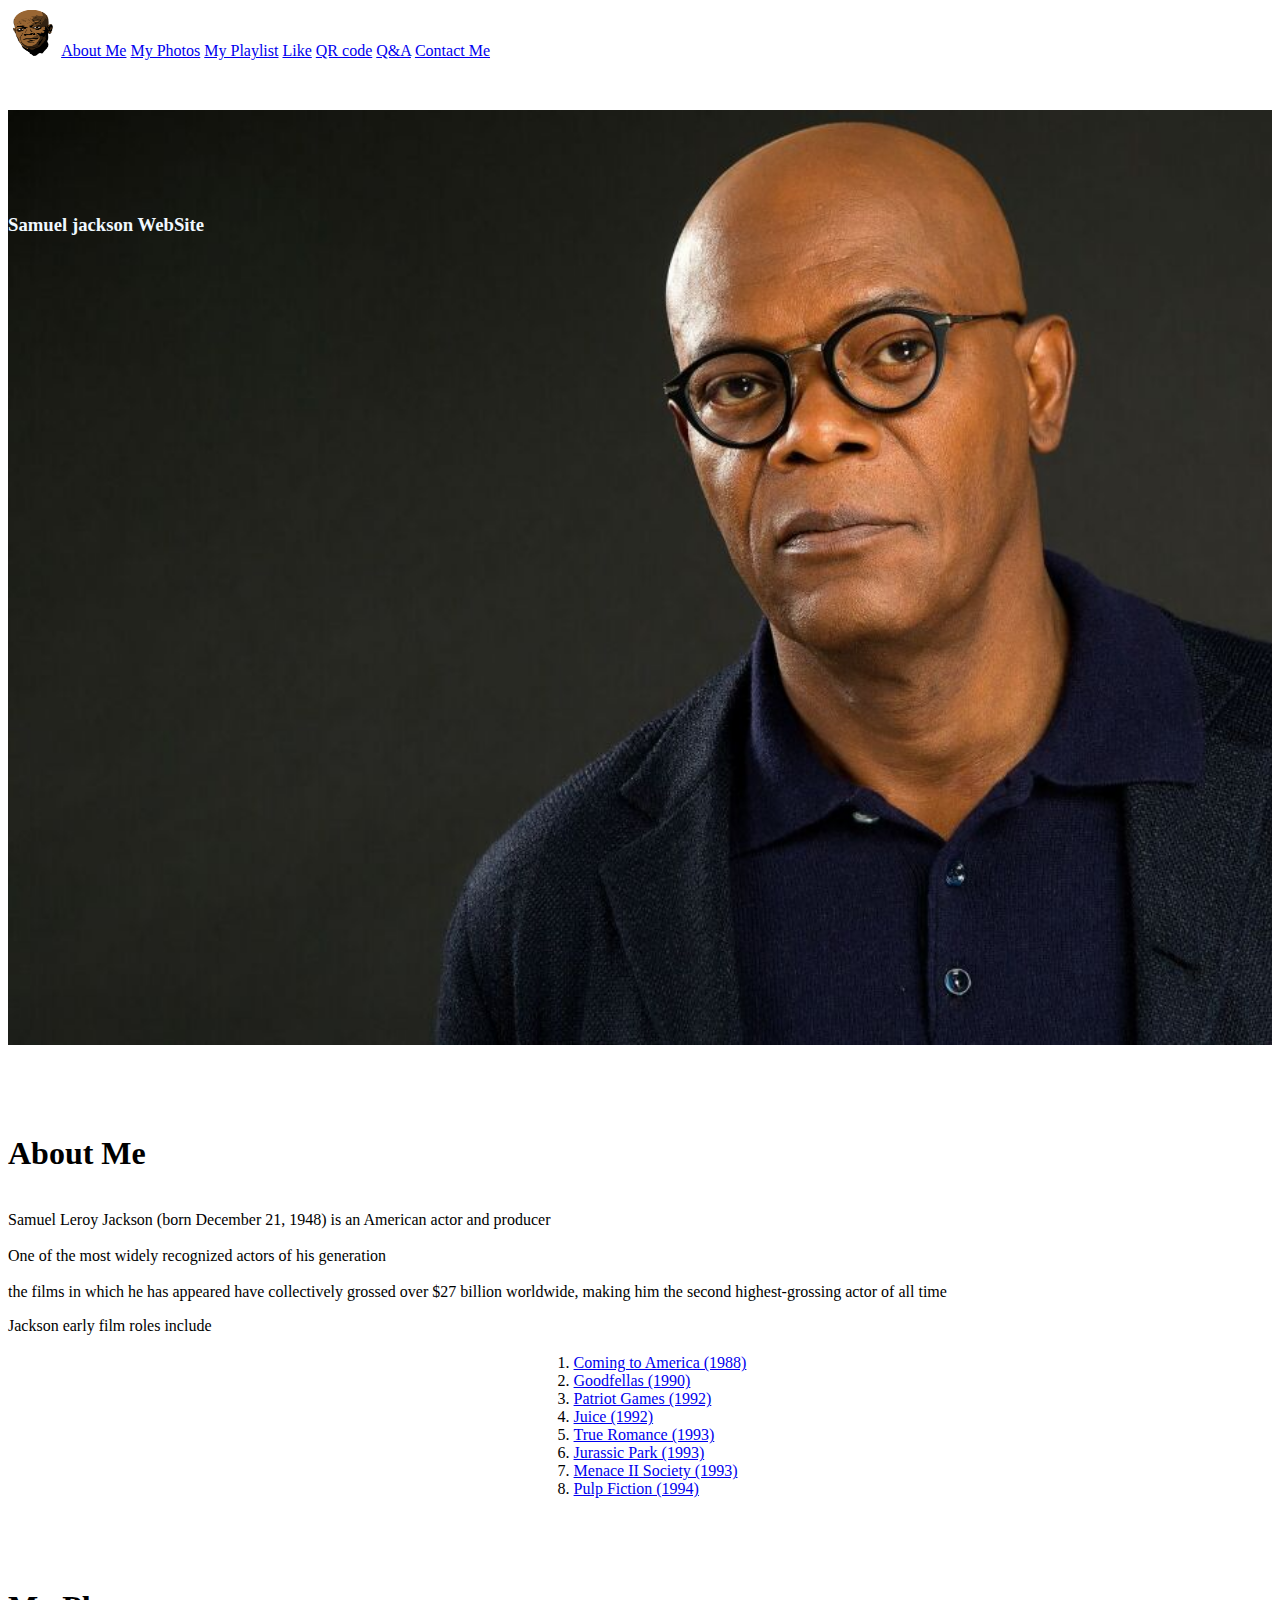
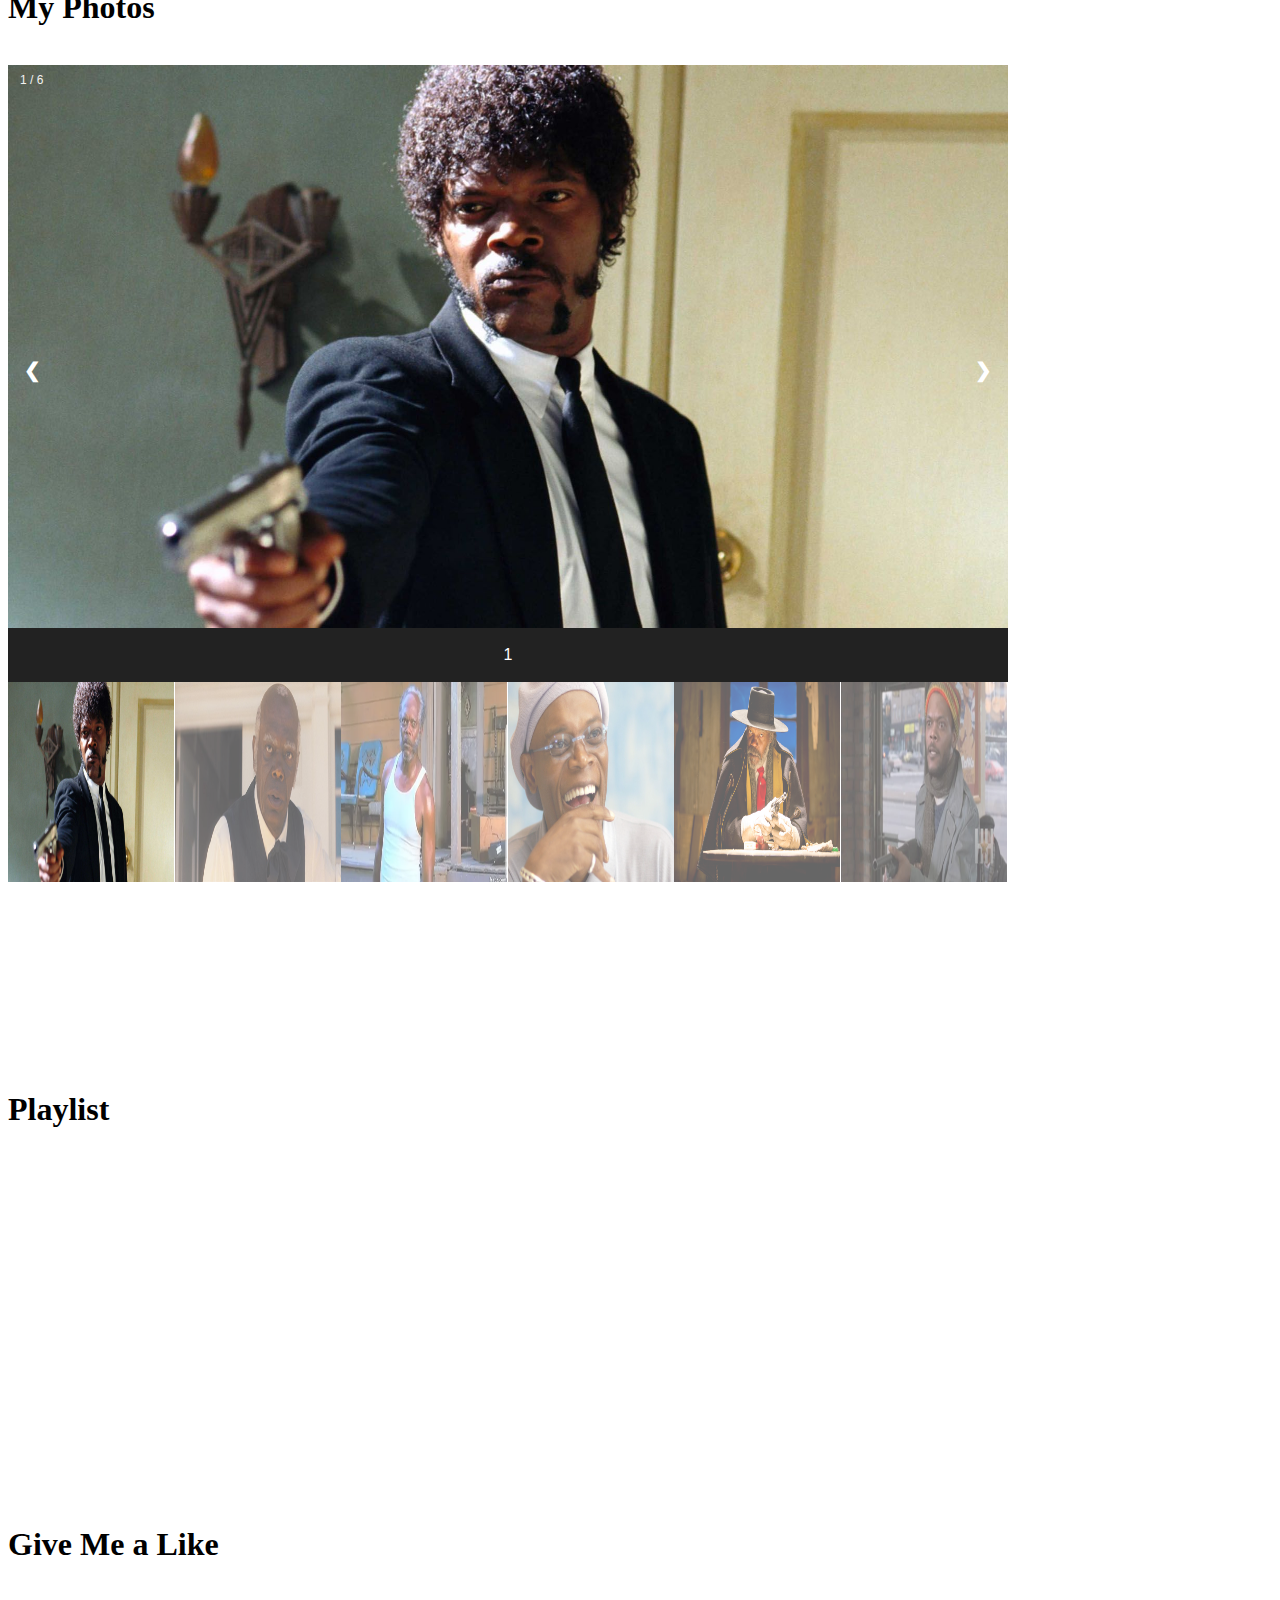
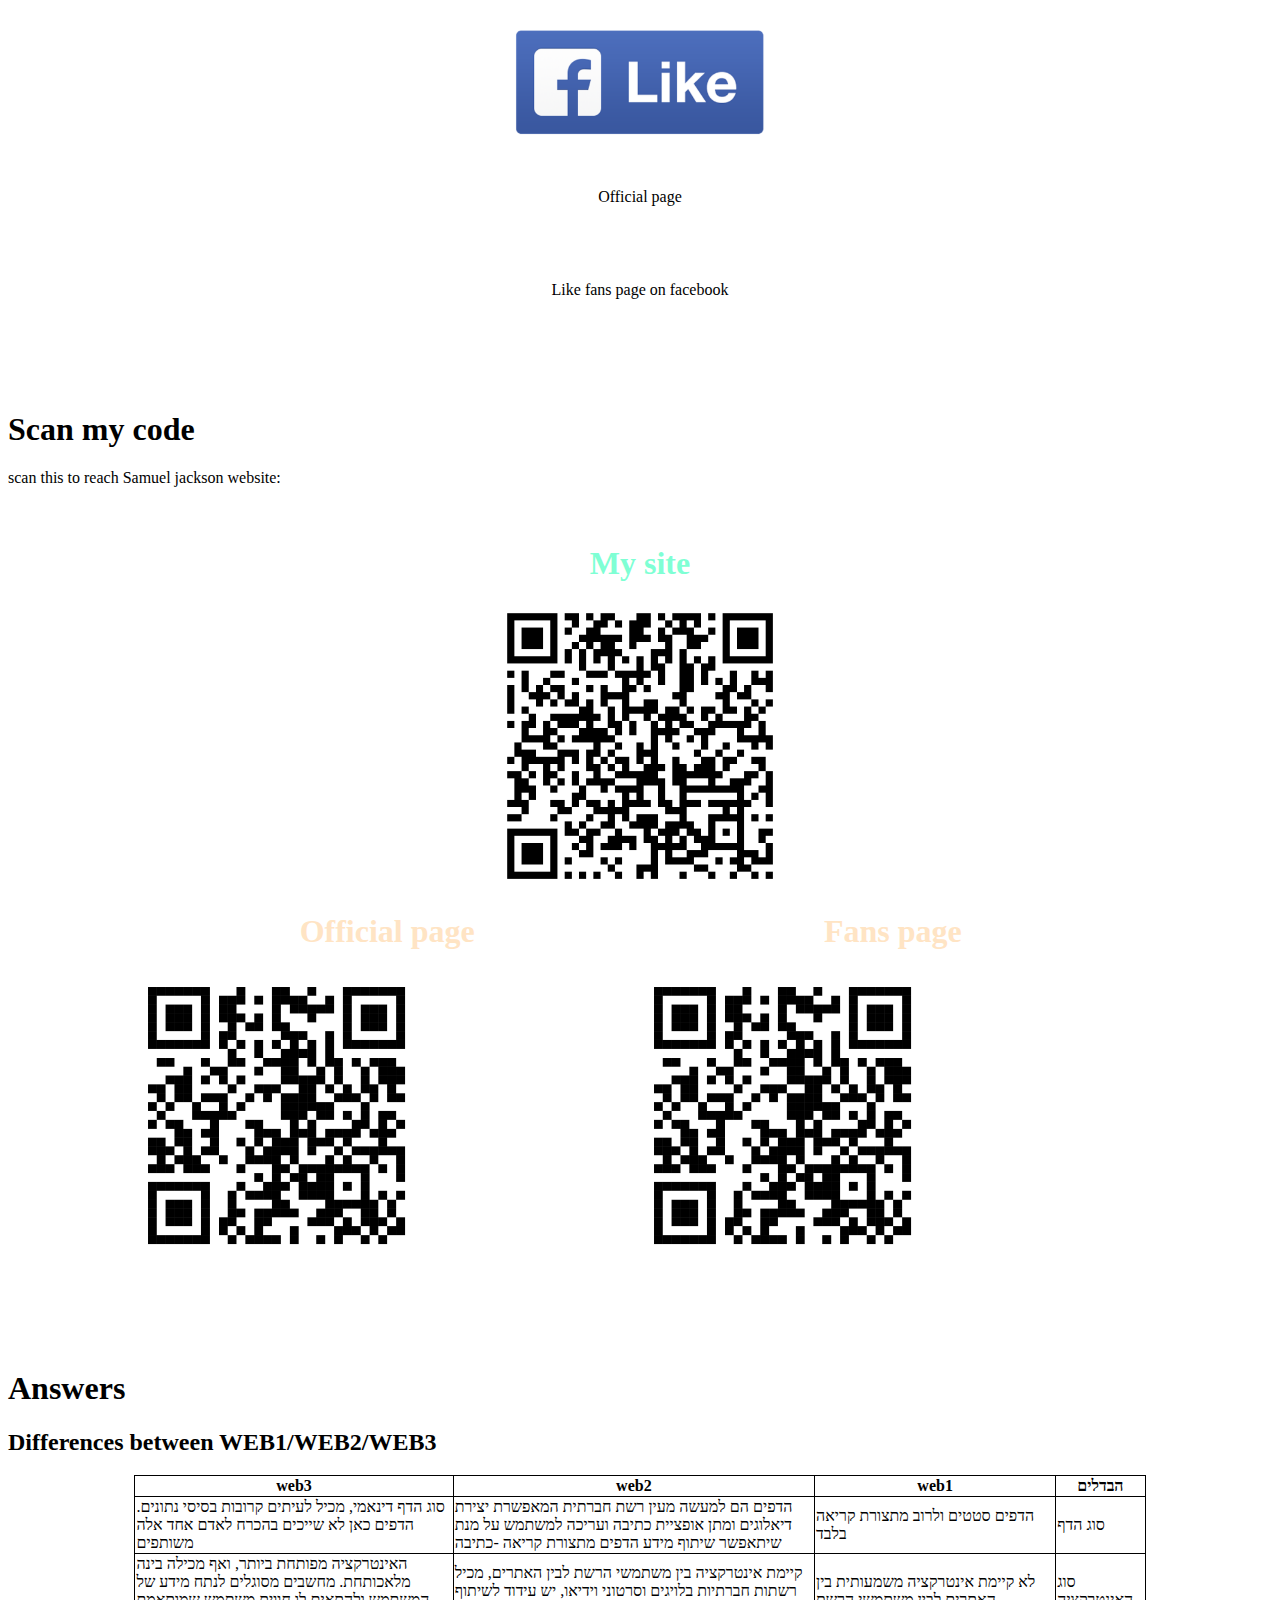
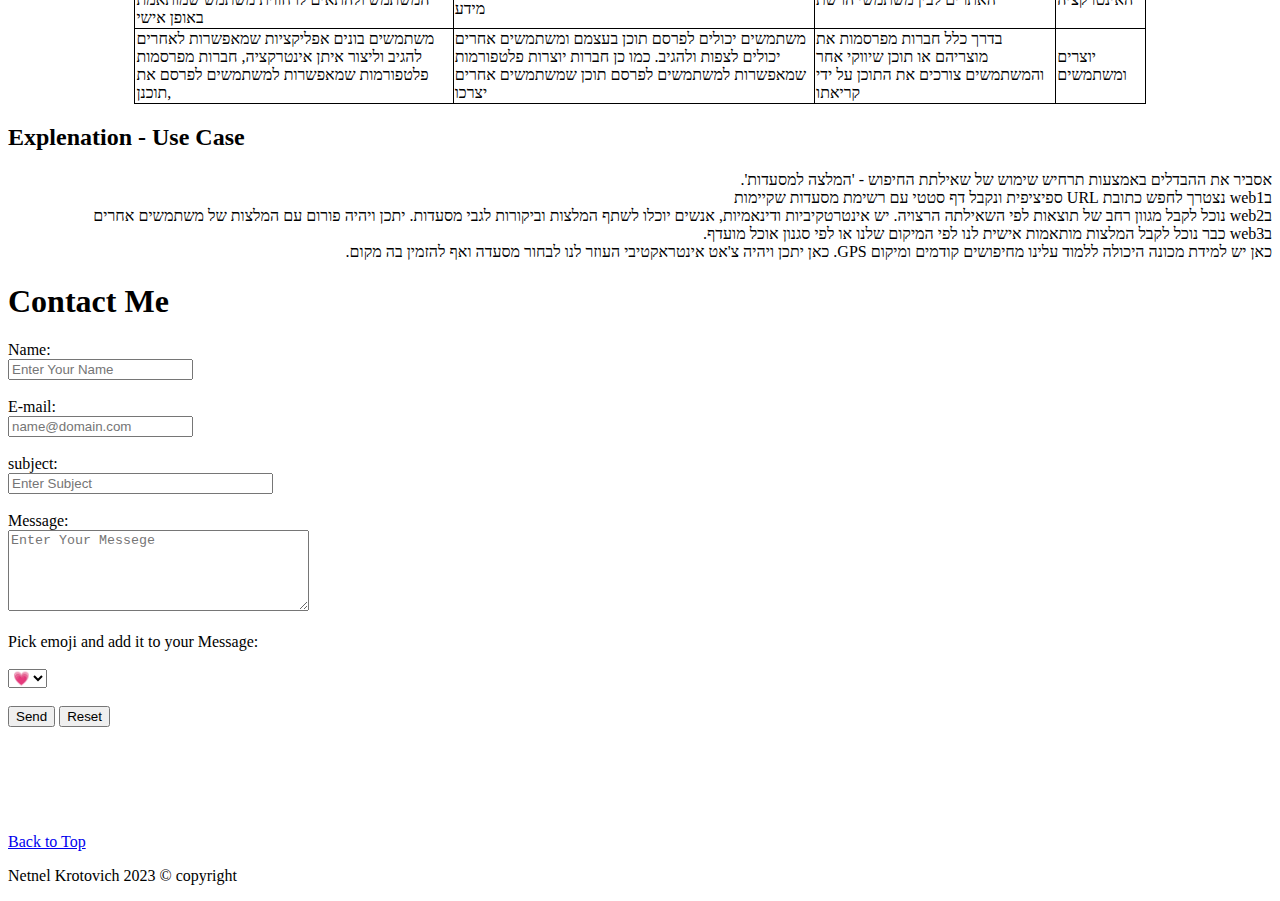
<file: index.html>
<!DOCTYPE html>
<html>

<head>
    <title>Samuel L. Jackson</title>
    <link rel="icon" type="image/x-icon" href="logo.png">
    <link rel="stylesheet" type="text/css" href="style.css" />
    <meta name="description"
        content="Samuel l. Jackson fans page, selected photos, Fans and official facebook page redirection and scenes from few good movies participated in">
    <meta name="keywords" content="Samuel l. Jackson, fans, fulp fiction, hatefull eight, tarantino">
    <meta name="author" content="Netanel Krotovich">
</head>

<body>
    <div class="navbar">
        <img id="Jackson" src="logo.png" width="50" height="48" />

        <a href="#about">About Me</a>
        <a href="#photos">My Photos</a>
        <a href="#playlist">My Playlist</a>
        <a href="#like">Like</a>
        <a href="#qrcoder">QR code</a>
        <a href="#spa">Q&A</a>
        <a href="#contact">Contact Me</a>

    </div>


    <div
        style="background-image: url('img1.jpg'); background-size: cover; margin-top: 50px; height: 850px; width: 100%; padding-top: 85px;">

        <h3 style="color:aliceblue"> Samuel jackson WebSite </h3>

    </div>

    <section id="about" class="section" style="margin-top: 90px;">

        <h1>About Me</h1>
        <p>
            <br>Samuel Leroy Jackson (born December 21, 1948) is an American actor and producer<br>
            <br>One of the most widely recognized actors of his generation<br>
            <br> the films in which he has appeared have collectively grossed over $27 billion worldwide, making him the
            second highest-grossing actor of all time<br>
            <style>
                .movies {
                    border: none;
                }
            </style>
        <table class="movies" align="center">
            <tr>
                <td align="left" class="movies" colspan="2"></td> Jackson early film roles include
            </tr>
            <tr class="movies">
                <td class="movies">
                    <ol>
                        <li><a href="https://www.imdb.com/title/tt0094898/">Coming to America (1988)</a></li>
                        <li><a href="https://www.imdb.com/title/tt0099685/">Goodfellas (1990)</a></li>
                        <li><a href="https://www.imdb.com/title/tt0105112/">Patriot Games (1992)</a></li>
                        <li><a href="https://www.imdb.com/title/tt0104573/">Juice (1992)</a></li>
                        <li><a href="https://www.imdb.com/title/tt0108399/">True Romance (1993)</a></li>
                        <li><a href="https://www.imdb.com/title/tt0107290/">Jurassic Park (1993)</a></li>
                        <li><a href="https://www.imdb.com/title/tt0107554/">Menace II Society (1993)</a></li>
                        <li><a href="https://www.imdb.com/title/tt0110912/">Pulp Fiction (1994)</a></li>
                    </ol>
                </td>
            </tr>
        </table>
        <br>
        </p>
    </section>

    <section id="photos" class="section">
        <br />
        <h1>My Photos</h1>
        <br />
        <div id="container">
            <object data="slideshow.html" width="1000" height="1000"></object>
        </div>
    </section>

    <section id="playlist" class="section">
        <h1>Playlist</h1>
        <br />
        <iframe width="560" height="315" src="https://www.youtube.com/embed/_UiL7ErcPf0" title="YouTube video player"
            frameborder="0"
            allow="accelerometer; autoplay; clipboard-write; encrypted-media; gyroscope; picture-in-picture; web-share"
            allowfullscreen></iframe>
        <br />
        <br />
    </section>

    <section id="like" class="section">
        <h1>Give Me a Like</h1>
        <div style="text-align: center;">
            <img id="Like" url="" src="likepic.png" width="300" height="200" />
            <br>Official page<div><iframe
                    src="https://www.facebook.com/plugins/like.php?href=https%3A%2F%2Fwww.facebook.com%2Fsamuelljackson&width=450&layout&action&size&share=true&height=35&appId"
                    width="450" height="35" style="border:none;overflow:hidden" scrolling="no" frameborder="0"
                    allowfullscreen="true"
                    allow="autoplay; clipboard-write; encrypted-media; picture-in-picture; web-share"></iframe></div>
            </br>
            <br>Like fans page on facebook<div id="fb-root"></div>
            <script async defer crossorigin="anonymous"
                src="https://connect.facebook.net/en_US/sdk.js#xfbml=1&version=v16.0" nonce="kLhZLAgJ"></script>
            <div class="fb-like" data-href="https://www.facebook.com/SamuelLJacksonFans101" data-width="" data-layout=""
                data-action="" data-size="" data-share="true"></div>
            </br>
        </div>
        <br />
        <br />
        <br />
        <br />
    </section>

    <section id="qrcoder" class="section">
        <h1>Scan my code</h1>
        <div>scan this to reach Samuel jackson website:<br><br></div>
        <br />
        <style>
            .QR {
                border: none;
            }
        </style>
        <table class="QR" align="center" style="width: 80%;">
            <tr class="QR" align="center">
                <th colspan="2" class="QR">
                    <h1 style="color: aquamarine;">My site</h1>
                </th>
            </tr>
            <tr class="QR" align="center">
                <td colspan="2" class="QR" align="center">
                    <img class="qr_image" width="280" height="280" src="MySite.png" alt="QRCode"
                        style="display:inline" />
                </td>
            </tr>
            <tr class="QR">
                <th class="QR">
                    <h1 style="color:bisque">Official page</h1>
                </th>
                <th class="QR">
                    <h1 style="color:bisque">Fans page</h1>
                </th>
            </tr>
            <tr class="QR">
                <td class="QR">
                    <img class="qr_image" width="280" height="280" src="FansPage.png" alt="QRCode"
                        style="display:inline" />
                </td>
                <td class="QR">
                    <img class="qr_image" width="280" height="280" src="OfficialPage.png" alt="QRCode"
                        style="display:inline" />
                </td>
            </tr>
        </table>

        <br />
        <br />
        <br />
        <br />
        <br />
    </section>

    <section id="spa" class="section">
        <h1>Answers</h1>
        <h2>Differences between WEB1/WEB2/WEB3</h2>
        <style>
            table,
            th,
            td {
                border: 1px solid black;
                border-collapse: collapse;
            }
        </style>
        <table align="center" style="width:80%" ;>

            <tr>
                <th>web3</th>
                <th>web2</th>
                <th>web1</th>
                <th>הבדלים</th>
            </tr>
            <tr>
                <td>סוג הדף דינאמי, מכיל לעיתים קרובות בסיסי נתונים. הדפים כאן לא שייכים בהכרח לאדם אחד אלה משותפים</td>
                <td>הדפים הם למעשה מעין רשת חברתית המאפשרת יצירת דיאלוגים ומתן אופציית כתיבה ועריכה למשתמש על מנת
                    שיתאפשר שיתוף מידע הדפים מתצורת קריאה -כתיבה
                <td>הדפים סטטים ולרוב מתצורת קריאה בלבד</td>
                <td> סוג הדף</td>
            </tr>
            <tr>
                <td>האינטרקציה מפותחת ביותר, ואף מכילה בינה מלאכותחת. מחשבים מסוגלים לנתח מידע של המשתמש ולהתאים לו
                    חווית משתמש שמותאמת באופן אישי </td>
                <td>קיימת אינטרקציה בין משתמשי הרשת לבין האתרים, מכיל רשתות חברתיות בלויגים וסרטוני וידיאו, יש עידוד
                    לשיתוף מידע</td>
                <td>לא קיימת אינטרקציה משמעותית בין האתרים לבין משתמשי הרשת</td>
                <td>סוג האינטרקציה</td>
            </tr>
            <tr>
                <td>משתמשים בונים אפליקציות שמאפשרות לאחרים להגיב וליצור איתן אינטרקציה, חברות מפרסמות פלטפורמות
                    שמאפשרות למשתמשים לפרסם את תוכנן,</td>
                <td>משתמשים יכולים לפרסם תוכן בעצמם ומשתמשים אחרים יכולים לצפות ולהגיב. כמו כן חברות יוצרות פלטפורמות
                    שמאפשרות למשתמשים לפרסם תוכן שמשתמשים אחרים יצרכו</td>
                <td>בדרך כלל חברות מפרסמות את מוצריהם או תוכן שיווקי אחר והמשתמשים צורכים את התוכן על ידי קריאתו</td>
                <td>יוצרים ומשתמשים</td>
            </tr>
        </table>

        <h2>Explenation - Use Case</h2>

        <p dir="rtl">
            אסביר את ההבדלים באמצעות תרחיש שימוש של שאילתת החיפוש - 'המלצה למסעדות'.<br />
            בweb1 נצטרך לחפש כתובת URL ספיציפית ונקבל דף סטטי עם רשימת מסעדות שקיימות
            <br />בweb2 נוכל לקבל מגוון רחב של תוצאות לפי השאילתה הרצויה. יש אינטרטקיביות ודינאמיות, אנשים יוכלו
            לשתף המלצות וביקורות לגבי מסעדות. יתכן ויהיה פורום עם המלצות של משתמשים אחרים <br />
            בweb3 כבר נוכל לקבל המלצות מותאמות אישית לנו לפי המיקום שלנו או לפי סגנון אוכל מועדף.<br /> כאן יש למידת
            מכונה היכולה ללמוד עלינו מחיפושים קודמים ומיקום GPS. כאן יתכן ויהיה צ'אט אינטראקטיבי העוזר לנו לבחור מסעדה
            ואף להזמין בה מקום.


        </p>
    </section>

    <section id="contact" class="section">
        <h1>Contact Me</h1>
        <div>
            <form action="mailto:krotonet@post.bgu.ac.il" method="post" enctype="text/plain">
                Name:<br>
                <input type="text" placeholder="Enter Your Name"> <br>
                <br>
                E-mail:<br>
                <input type="text" placeholder="name@domain.com"> <br>
                <br>
                subject:<br>
                <input type="text" placeholder="Enter Subject" size="30"><br><br>
                Message:<br>
                <textarea id="Message" placeholder="Enter Your Messege" rows="5" cols="35"></textarea><br><br>

                Pick emoji and add it to your Message:<br> <br />
                <div>
                    <select id="emojis" onchange="addEmojiToMesseage()">
                        <option value="&#128151">&#128151</option>
                        <option value="&#128536">&#128536</option>
                        <option value="&#128526">&#128526</option>
                        <option value="&#128545">&#128545</option>
                        <option value="&#128557">&#128557</option>
                        <option value="&#128563">&#128563</option>
                        <option value="&#129322">&#129322</option>
                        <option value="&#129309">&#129309</option>
                    </select>
                </div>
                <br />
                <input id="Button" type="submit" value="Send">
                <input id="Button" type="reset" value="Reset">
            </form>
        </div>
        <br />
        <br />
        <br />
    </section>
    <br />
    <br />
    <script type="text/javascript">
        function addEmojiToMesseage() {
            var emoji = document.getElementById("emojis");
            var curemoji = emoji.value;
            var message = document.getElementById("Message");
            message.value += curemoji;
        }

    </script>
    <div>
        <p>
            <a href="#top"> Back to Top </a>
        </p>
    </div>

    <p> Netnel Krotovich 2023 &copy; copyright</p>


    <script type="text/javascript">
        $(function () {
            $("#nav a").click(function (e) {
                e.preventDefault();
                $('html,body').scrollTo(this.hash, this.hash);
            });
        });
    </script>
    <script type="text/javascript">
        $(document).scroll(function () {
            $('#menu').toggle($(this).scrollTop() > 1000)
        });
    </script>
</body>

</html>
</file>
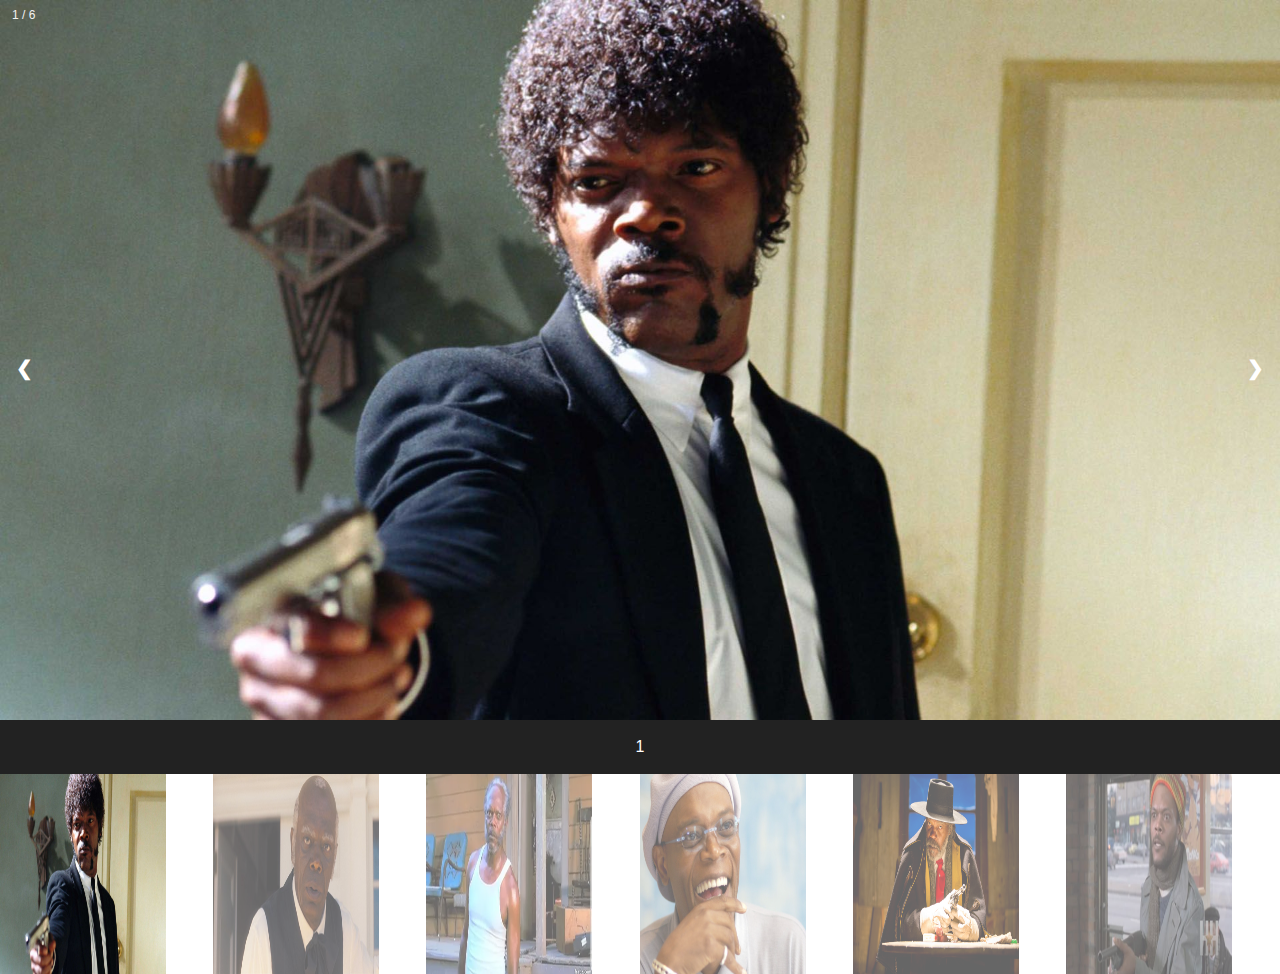
<file: slideshow.html>
<!DOCTYPE html>
<html>
<meta name="viewport" content="width=device-width, initial-scale=1">
<style>
  body {
    font-family: Arial;
    margin: 0;
  }

  * {
    box-sizing: border-box;
  }

  img {
    vertical-align: middle;
  }

  /* Position the image container (needed to position the left and right arrows) */
  .container {
    position: relative;
  }

  /* Hide the images by default */
  .mySlides {
    display: none;
  }

  /* Add a pointer when hovering over the thumbnail images */
  .cursor {
    cursor: pointer;
  }

  /* Next & previous buttons */
  .prev,
  .next {
    cursor: pointer;
    position: absolute;
    top: 40%;
    width: auto;
    padding: 16px;
    margin-top: -50px;
    color: white;
    font-weight: bold;
    font-size: 20px;
    border-radius: 0 3px 3px 0;
    user-select: none;
    -webkit-user-select: none;
  }

  /* Position the "next button" to the right */
  .next {
    right: 0;
    border-radius: 3px 0 0 3px;
  }

  /* On hover, add a black background color with a little bit see-through */
  .prev:hover,
  .next:hover {
    background-color: rgba(0, 0, 0, 0.8);
  }

  /* Number text (1/3 etc) */
  .numbertext {
    color: #f2f2f2;
    font-size: 12px;
    padding: 8px 12px;
    position: absolute;
    top: 0;
  }

  /* Container for image text */
  .caption-container {
    text-align: center;
    background-color: #222;
    padding: 2px 16px;
    color: white;
  }

  .row:after {
    content: "";
    display: table;
    clear: both;
  }

  /* Six columns side by side */
  .column {
    float: left;
    width: 16.66%;
  }

  /* Add a transparency effect for thumnbail images */
  .demo {
    opacity: 0.6;
  }

  .active,
  .demo:hover {
    opacity: 1;
  }
</style>

<body>


  <div class="container">
    <div class="mySlides">
      <div class="numbertext">1 / 6</div>
      <img src="photos/img1.jpg" width="100%" height="100%">
    </div>

    <div class="mySlides">
      <div class="numbertext">2 / 6</div>
      <img src="photos/img2.jpg" width="100%" height="100%">
    </div>

    <div class="mySlides">
      <div class="numbertext">3 / 6</div>
      <img src="photos/img3.jpg" width="100%" height="100%">
    </div>

    <div class="mySlides">
      <div class="numbertext">4 / 6</div>
      <img src="photos/img4.jpg" width="100%" height="100%">
    </div>

    <div class="mySlides">
      <div class="numbertext">5 / 6</div>
      <img src="photos/img5.jpg" width="100%" height="100%">
    </div>

    <div class="mySlides">
      <div class="numbertext">6 / 6</div>
      <img src="photos/img6.jpg" width="100%" height="100%">
    </div>

    <a class="prev" onclick="plusSlides(-1)">❮</a>
    <a class="next" onclick="plusSlides(1)">❯</a>

    <div class="caption-container">
      <p id="caption"></p>
    </div>

    <div class="row">
      <div class="column">
        <img class="demo cursor" src="photos/img1.jpg" width="166" height="200" onclick="currentSlide(1)" alt="1">
      </div>
      <div class="column">
        <img class="demo cursor" src="photos/img2.jpg" width="166" height="200" onclick="currentSlide(2)" alt="2">
      </div>
      <div class="column">
        <img class="demo cursor" src="photos/img3.jpg" width="166" height="200" onclick="currentSlide(3)" alt="3">
      </div>
      <div class="column">
        <img class="demo cursor" src="photos/img4.jpg" width="166" height="200" onclick="currentSlide(4)" alt="4">
      </div>
      <div class="column">
        <img class="demo cursor" src="photos/img5.jpg" width="166" height="200" onclick="currentSlide(5)" alt="5">
      </div>
      <div class="column">
        <img class="demo cursor" src="photos/img6.jpg" width="166" height="200" onclick="currentSlide(6)" alt="6">
      </div>
    </div>
  </div>

  <script>
    var slideIndex = 1;
    showSlides(slideIndex);

    function plusSlides(n) {
      showSlides(slideIndex += n);
    }

    function currentSlide(n) {
      showSlides(slideIndex = n);
    }

    function showSlides(n) {
      var i;
      var slides = document.getElementsByClassName("mySlides");
      var dots = document.getElementsByClassName("demo");
      var captionText = document.getElementById("caption");
      if (n > slides.length) { slideIndex = 1 }
      if (n < 1) { slideIndex = slides.length }
      for (i = 0; i < slides.length; i++) {
        slides[i].style.display = "none";
      }
      for (i = 0; i < dots.length; i++) {
        dots[i].className = dots[i].className.replace(" active", "");
      }
      slides[slideIndex - 1].style.display = "block";
      dots[slideIndex - 1].className += " active";
      captionText.innerHTML = dots[slideIndex - 1].alt;
    }
  </script>

</body>

</html>
</file>
<file: style.css>
#menu
{
	position: fixed;
	width: 100%;
	height: 35px;
	background: white;
}
</file>
